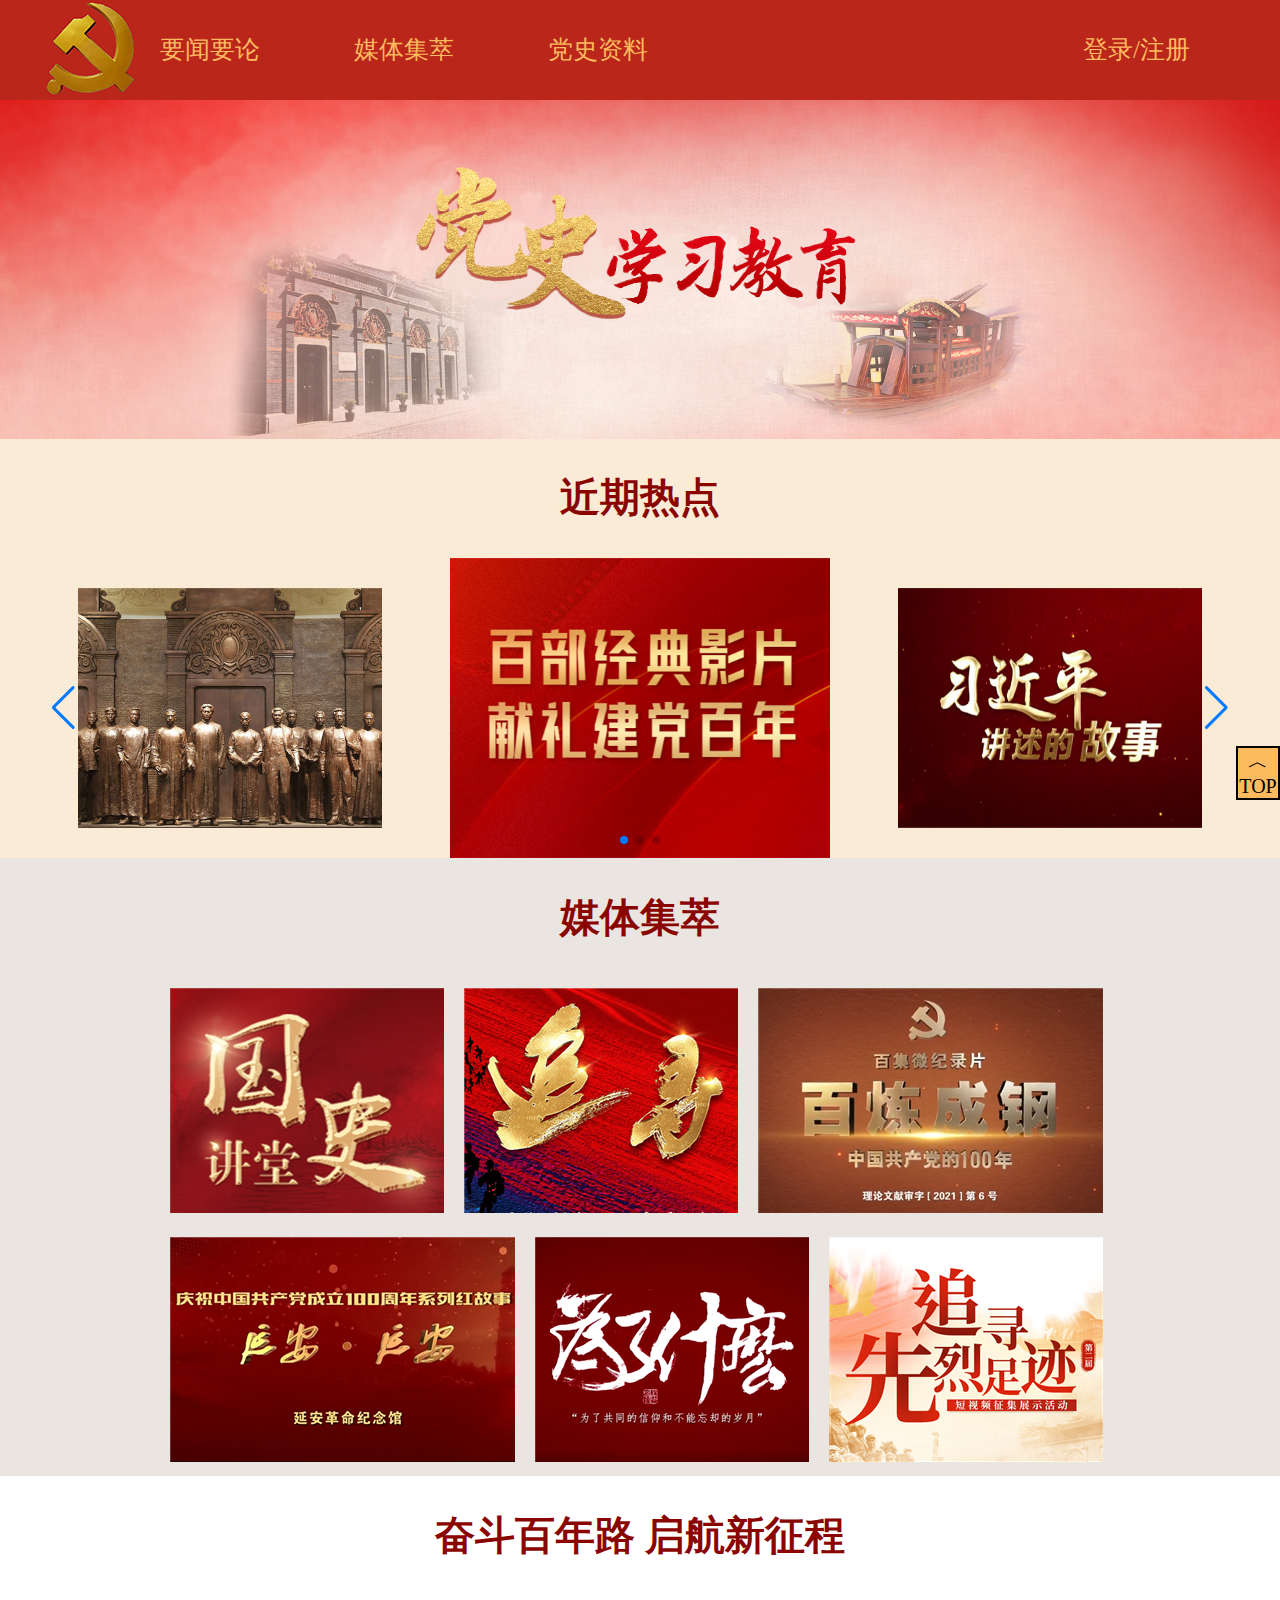
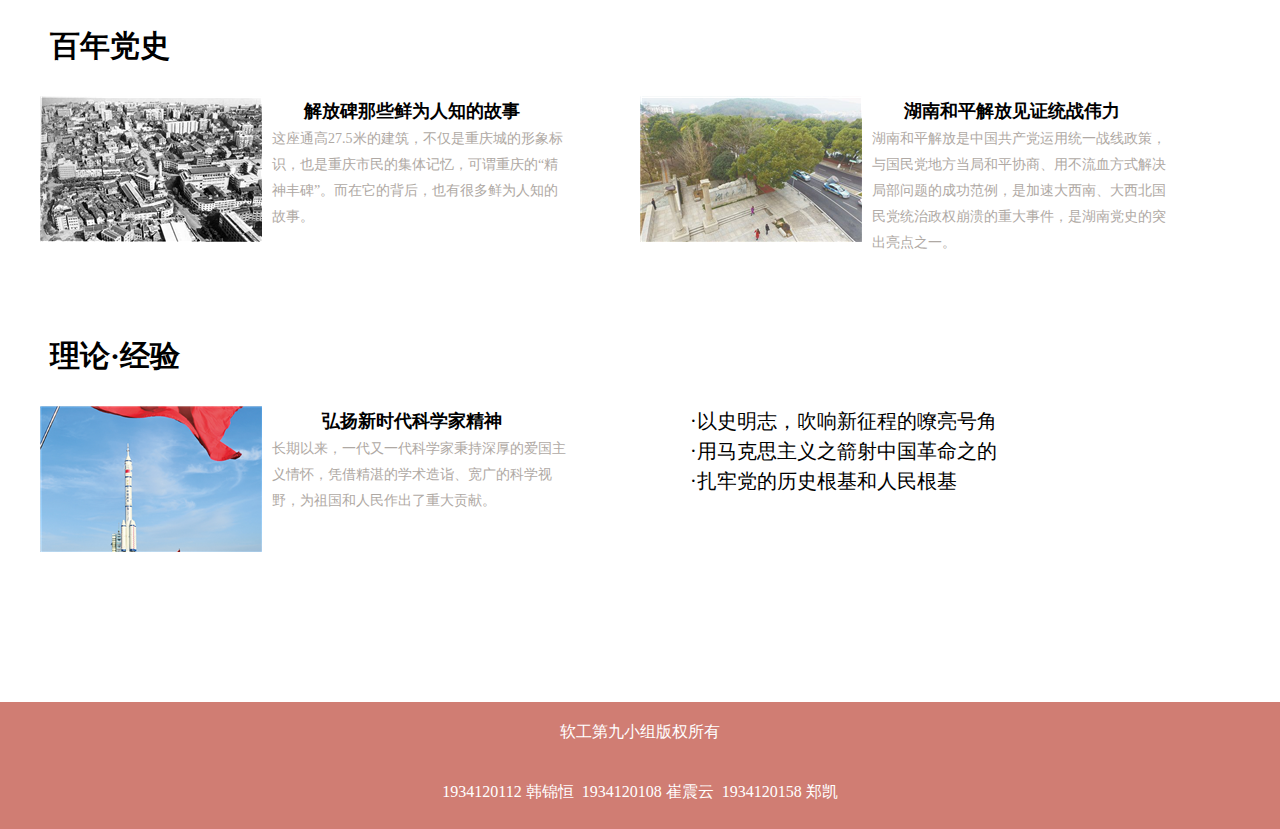
<file: index.html>
<!DOCTYPE html>
<html>
	<head>
		<meta charset="utf-8">
		<title>党史学习</title>
		<link rel="stylesheet" href="css/index.css">
		<link rel="stylesheet" href="css/swiper.min.css">
	</head>
	<body>
		<!-- 导航栏 begin-->
		<div class="daohang" id="head">
			<div class="w">
				<!-- 党徽 -->
				<a href="index.html" class="danghui"></a>
				<!-- 菜单 begin-->
				<ul>
					<li class="x1">
						<a href="#">要闻要论</a>
						<span>
							<ul>
								<li><a href="yaowen.html">要闻</a></li>
								<li><a href="yaolun.html"></a></li>
							</ul>
						</span>
					</li>
					<li class="x2">
						<a href="#">媒体集萃</a>
						<span>
							<ul>
								<li><a href="tebietuijian.html">特别推荐</a></li>
								<li><a href="dsbn.html">党史百年</a></li>
							</ul>
						</span>
					</li>
					<li class="x3">
						<a href="#">党史资料</a>
						<span>
							<ul>
								<li><a href="yingshi.html">百年影像</a></li>
								<li><a href="hongsezhanguan.html">红色展馆</a></li>
							</ul>
						</span>
					</li>
					<a href="register.html" class="user">登录/注册</a>
				</ul>
				<!-- 菜单 end-->
			</div>
		</div>
		<!-- 导航栏 end-->
		<!-- banner begin-->
		<div class="banner">
			<a href="#"><img src="images/banner.jpg" alt=""></a>
		</div>
		<!-- banner end-->
		<!-- 返回顶部 begin -->
		<a href="#head" class="tops">︿<br>TOP</a>
		<!-- 返回顶部 end -->
		<!-- content begin -->
		<div style="background-color: antiquewhite; margin-top: -5px;">
			<h2 class="w">近期热点</h2>
			<!-- 导播图 begin-->
			<div class="daobo w">
				<!-- Swiper -->
				<div class="swiper-container">
					<div class="swiper-wrapper">
						<div class="swiper-slide"><img src="images/daobo1.png" alt="" height="300px"></div>
						<div class="swiper-slide"><img src="images/daobo2.png" alt="" height="300px"></div>
						<div class="swiper-slide"><img src="images/daobo3.png" alt="" height="300px"></div>
					</div>
					<!-- Add Pagination -->
					<div class="swiper-pagination"></div>
					<!-- Add Arrows -->
					<div class="swiper-button-next"></div>
					<div class="swiper-button-prev"></div>
				</div>
			</div>
		
			<!-- Swiper JS -->
			<script src="./js/swiper.min.js"></script>
		
			<!-- Initialize Swiper -->
			<script>
				var swiper = new Swiper('.swiper-container', {
					slidesPerView: 3,
					spaceBetween: 30,
					centeredSlides: true,
					loop: true,
					pagination: {
						el: '.swiper-pagination',
						clickable: true,
					},
					navigation: {
						nextEl: ".swiper-button-next",
						prevEl: ".swiper-button-prev",
					},
				});
			</script>
			<!-- 导播图 end-->
		</div>
		<!-- 媒体集萃 -->
		<div style="background-color: #ebe5e2;">
			<div style="width: 960px; margin: 0 auto;">
				<h2>媒体集萃</h2>
				<div class="meiti">
					<a href="#"><img src="images/meiti3.png" alt=""></a>
					<a href="#"><img src="images/meiti8.png" alt=""></a>
					<a href="#"><img src="images/meiti1.png" alt=""></a>
					<a href="#"><img src="images/meiti6.png" alt=""></a>
					<a href="#"><img src="images/meiti7.png" alt=""></a>
					<a href="#"><img src="images/meiti9.png" alt=""></a>
				</div>
			</div>
		</div>
		<!-- 百年党史 -->
		<div>
			<div class="w" style="overflow: hidden;">
				<h2>奋斗百年路&nbsp;启航新征程</h2>
				<h4 class="dang">百年党史</h4>
				<a class="dangshi" href="#">
					<img src="images/dangshi1.png" alt="" />          
				    <h3>解放碑那些鲜为人知的故事</h3>
				    <p>这座通高27.5米的建筑，不仅是重庆城的形象标识，也是重庆市民的集体记忆，可谓重庆的“精神丰碑”。而在它的背后，也有很多鲜为人知的故事。</p>
				    <br /><br /><br />
				<a>
				<a class="dangshi" href="#">
					<img src="images/dangshi2.png" alt="" />          
				    <h3>湖南和平解放见证统战伟力</h3>
				    <p>湖南和平解放是中国共产党运用统一战线政策，与国民党地方当局和平协商、用不流血方式解决局部问题的成功范例，是加速大西南、大西北国民党统治政权崩溃的重大事件，是湖南党史的突出亮点之一。</p>
				    <br /><br /><br />
				</a>
				<h4 class="dang" style="float: left; width: 100%;">理论·经验</h4>
				<a class="dangshi" href="#">
					<img src="images/dangshi3.png" alt="" />          
				    <h3>弘扬新时代科学家精神</h3>
				    <p>长期以来，一代又一代科学家秉持深厚的爱国主义情怀，凭借精湛的学术造诣、宽广的科学视野，为祖国和人民作出了重大贡献。</p>
				    <br /><br /><br />
				</a>
				<ul class="dang1">
					<li><a href="#" >·以史明志，吹响新征程的嘹亮号角</a></li>
					<li><a href="#" >·用马克思主义之箭射中国革命之的</a></li>
					<li><a href="#" >·扎牢党的历史根基和人民根基</a></li>
				</ul>
			</div>
		</div>
		<!-- content end -->
		<!--footer begin-->
		<footer>
			<div class="foot">
				<p>软工第九小组版权所有</p>
				<p>1934120112&nbsp;韩锦恒&nbsp;&nbsp;1934120108&nbsp;崔震云&nbsp;&nbsp;1934120158&nbsp;郑凯</p>
			</div>
		</footer>
		<!--footer end-->
	</body>
</html>
</file>
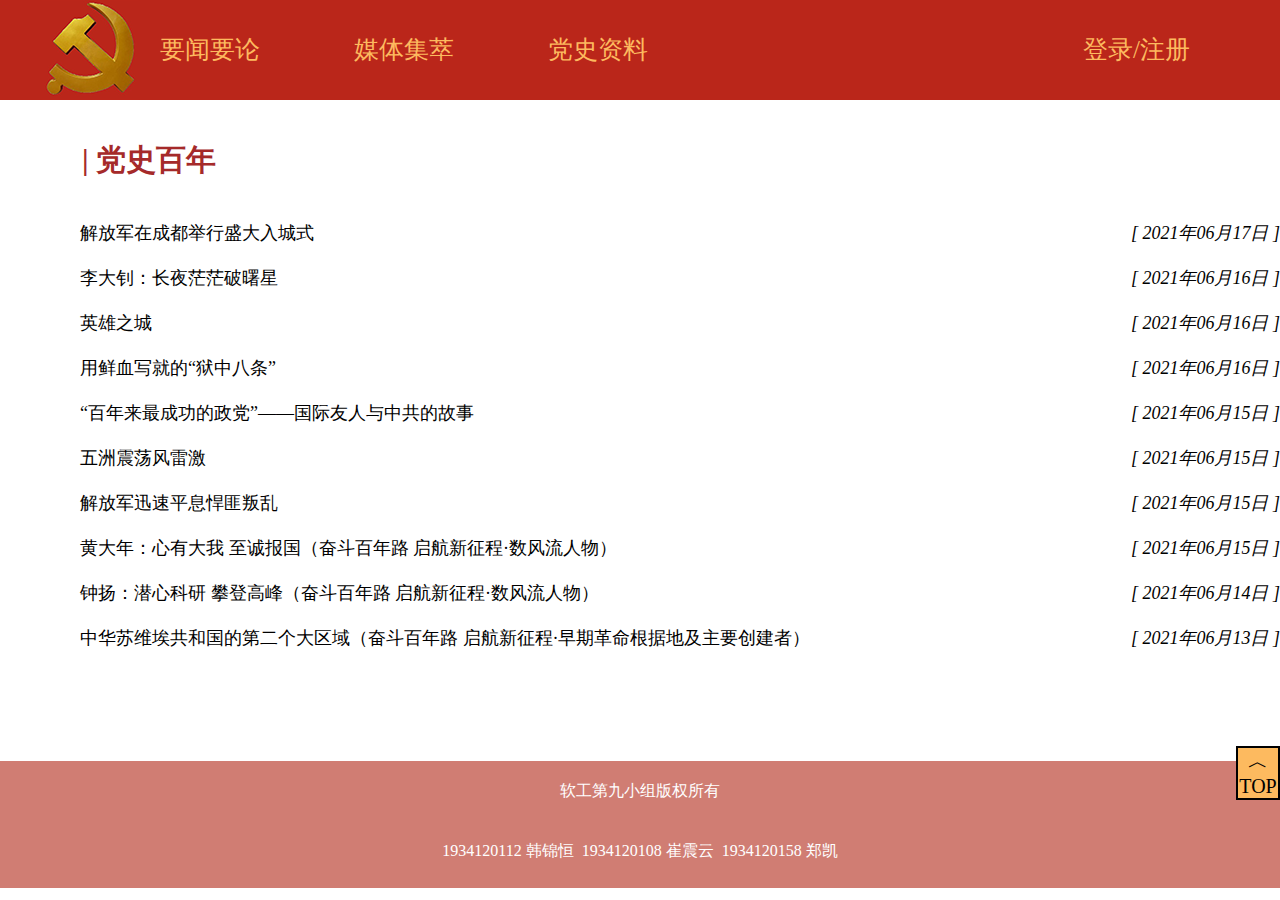
<file: dsbn.html>
<!DOCTYPE html>
<html>
	<head>
		<meta charset="utf-8">
		<title>党史学习</title>
		<link rel="stylesheet" href="css/index.css">
		<link rel="stylesheet" href="css/yaowen.css">
		<link rel="stylesheet" href="css/swiper.min.css">
		<link rel="stylesheet" href="css/hongsezhanguan.css">
	</head>
	<body>
		<!-- 导航栏 begin-->
		<div class="daohang" id="head">
			<div class="w">
				<!-- 党徽 -->
				<a href="index.html" class="danghui"></a>
				<!-- 菜单 begin-->
				<ul>
					<li class="x1">
						<a href="#">要闻要论</a>
						<span>
							<ul>
								<li><a href="yaowen.html">要闻</a></li>
								<li><a href="yaolun.html">要论</a></li>
							</ul>
						</span>
					</li>
					<li class="x2">
						<a href="#">媒体集萃</a>
						<span>
							<ul>
								<li><a href="tebietuijian.html">特别推荐</a></li>
								<li><a href="dsbn.html">党史百年</a></li>
							</ul>
						</span>
					</li>
					<li class="x3">
						<a href="#">党史资料</a>
						<span>
							<ul>
								<li><a href="yingshi.html">百年影像</a></li>
								<li><a href="hongsezhanguan.html">红色展馆</a></li>
							</ul>
						</span>
					</li>
					<a href="register.html" class="user">登录/注册</a>
				</ul>
				<!-- 菜单 end-->
			</div>
		</div>
		<!-- 导航栏 end-->
		<!-- 返回顶部 begin -->
		<a href="#head" class="tops">︿<br>TOP</a>
		<!-- 返回顶部 end -->
		<!--footer begin-->
		<div class="w xinwen">
			<h1>| 党史百年</h1>
			<ul>
				<li>
					<a href="#"> 解放军在成都举行盛大入城式</a>
					<i>[ 2021年06月17日 ]</i>
				</li>
				<li>
					<a href="#"> 李大钊：长夜茫茫破曙星</a>
					<i>[ 2021年06月16日 ]</i>
				</li>
				<li>
					<a href="#"> 英雄之城</a>
					<i>[ 2021年06月16日 ]</i>
				</li>
				<li>
					<a href="#"> 用鲜血写就的“狱中八条”</a>
					<i>[ 2021年06月16日 ]</i>
				</li>
				<li>
					<a href="#"> “百年来最成功的政党”——国际友人与中共的故事</a>
					<i>[ 2021年06月15日 ]</i>
				</li>
				<li>
					<a href="#"> 五洲震荡风雷激</a>
					<i>[ 2021年06月15日 ]</i>
				</li>
				<li>
					<a href="#"> 解放军迅速平息悍匪叛乱</a>
					<i>[ 2021年06月15日 ]</i>
				</li>
				<li>
					<a href="#"> 黄大年：心有大我 至诚报国（奋斗百年路 启航新征程·数风流人物）</a>
					<i>[ 2021年06月15日 ]</i>
				</li>
				<li>
					<a href="#"> 钟扬：潜心科研 攀登高峰（奋斗百年路 启航新征程·数风流人物）</a>
					<i>[ 2021年06月14日 ]</i>
				</li>
				<li>
					<a href="#"> 中华苏维埃共和国的第二个大区域（奋斗百年路 启航新征程·早期革命根据地及主要创建者）</a>
					<i>[ 2021年06月13日 ]</i>
				</li>
			
			</ul>
		
		</div>
		<footer>
			<div class="foot">
				<p>软工第九小组版权所有</p>
				<p>1934120112&nbsp;韩锦恒&nbsp;&nbsp;1934120108&nbsp;崔震云&nbsp;&nbsp;1934120158&nbsp;郑凯</p>
			</div>
		</footer>
		<!--footer end-->
	</body>
</html>
</file>
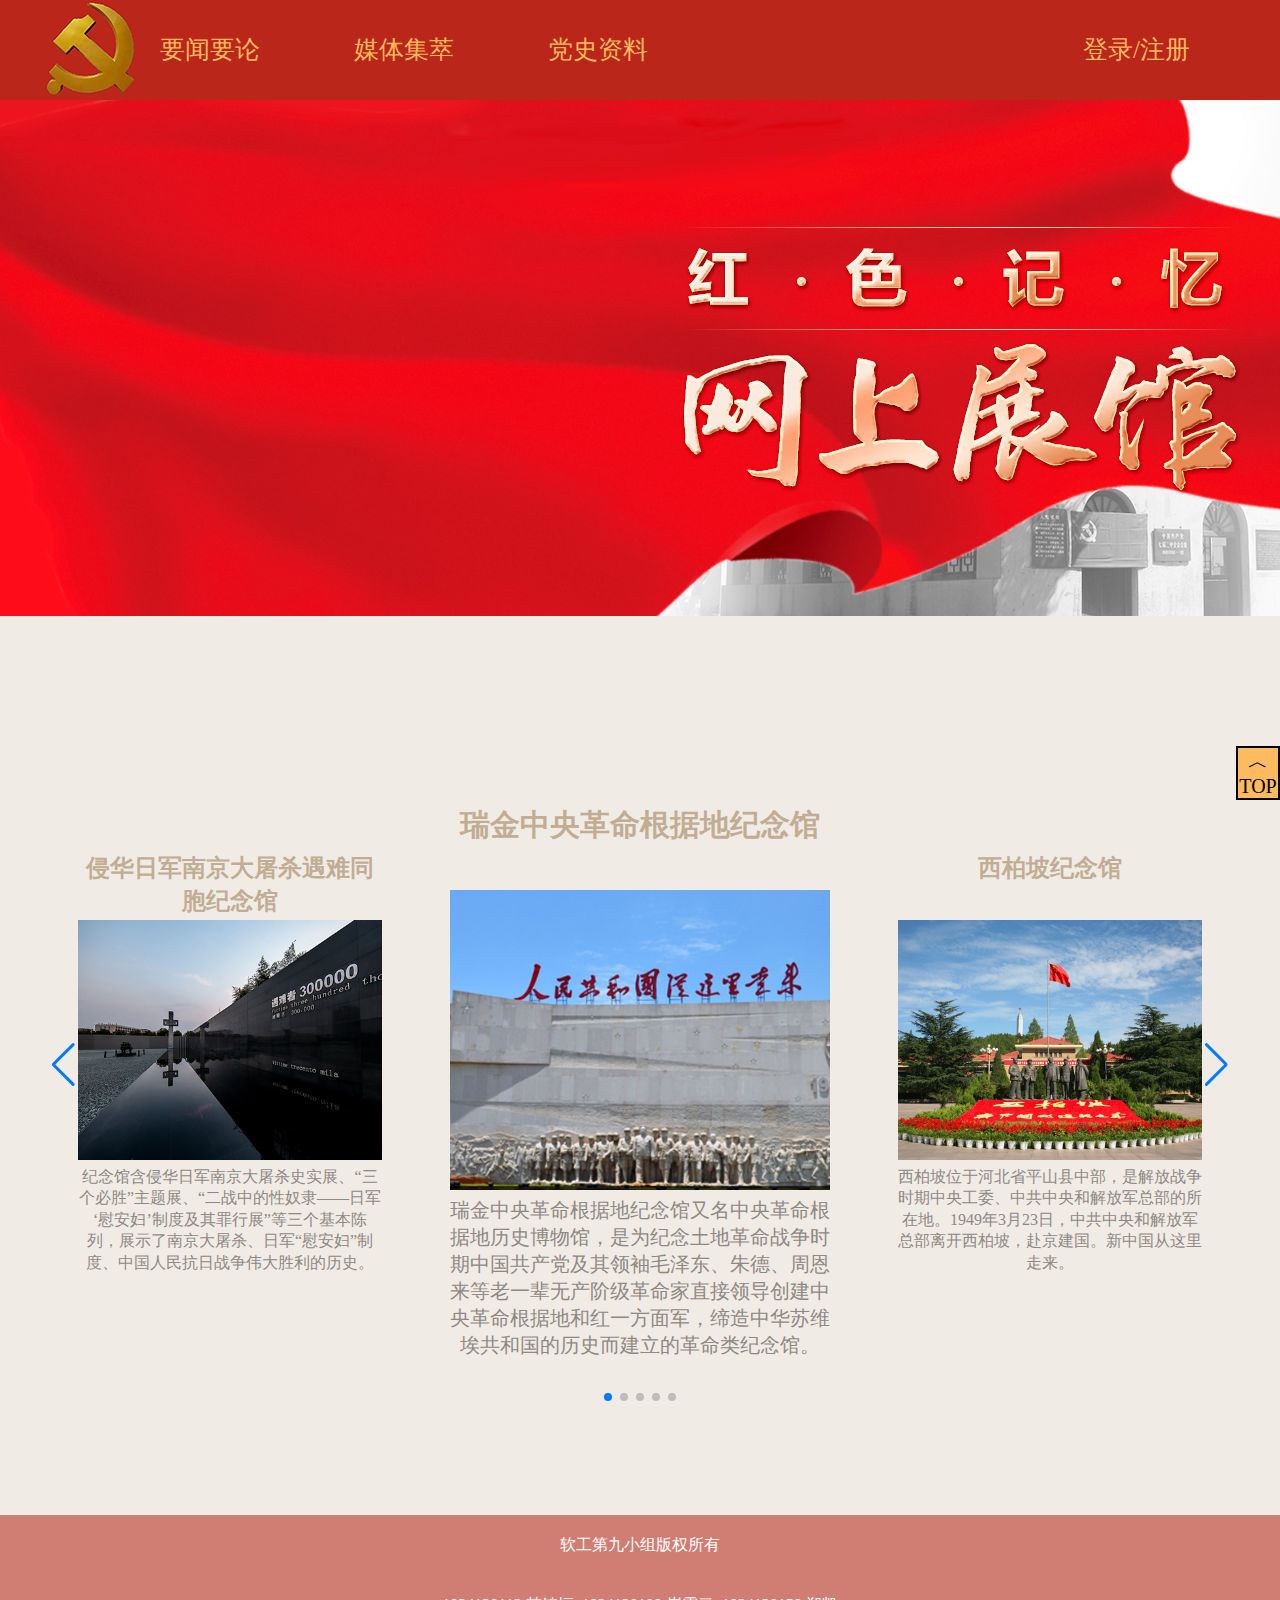
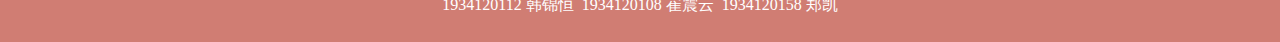
<file: hongsezhanguan.html>
<!DOCTYPE html>
<html>
	<head>
		<meta charset="utf-8">
		<title>党史学习</title>
		<link rel="stylesheet" href="css/index.css">
		<link rel="stylesheet" href="css/swiper.min.css">
		<link rel="stylesheet" href="css/hongsezhanguan.css">
	</head>
	<body>
		<!-- 导航栏 begin-->
		<div class="daohang" id="head">
			<div class="w">
				<!-- 党徽 -->
				<a href="index.html" class="danghui"></a>
				<!-- 菜单 begin-->
				<ul>
					<li class="x1">
						<a href="#">要闻要论</a>
						<span>
							<ul>
								<li><a href="yaowen.html">要闻</a></li>
								<li><a href="yaolun.html">要论</a></li>
							</ul>
						</span>
					</li>
					<li class="x2">
						<a href="#">媒体集萃</a>
						<span>
							<ul>
								<li><a href="tebietuijian.html">特别推荐</a></li>
								<li><a href="dsbn.html">党史百年</a></li>
							</ul>
						</span>
					</li>
					<li class="x3">
						<a href="#">党史资料</a>
						<span>
							<ul>
								<li><a href="yingshi.html">百年影像</a></li>
								<li><a href="hongsezhanguan.html">红色展馆</a></li>
							</ul>
						</span>
					</li>
					<a href="register.html" class="user">登录/注册</a>
				</ul>
				<!-- 菜单 end-->
			</div>
		</div>
		<!-- 导航栏 end-->

		<!-- banner begin-->
		<div class="banner1">
			<img src="images/hong-banner.jpg" alt="">
		</div>
		<!-- banner end-->

		<div style="background-color: #f1ebe6; margin-top: -5px; padding:100px 0 ;">
			<!-- 导播图 begin-->
			<div class="daobo1 w">
				<!-- Swiper -->
				<div class="swiper-container">
					<div class="swiper-wrapper">
						<div class="swiper-slide">
							<p>瑞金中央革命根据地纪念馆</p>
							<img src="images/zhan1.jpg" alt="" height="300px">
							<span>瑞金中央革命根据地纪念馆又名中央革命根据地历史博物馆，是为纪念土地革命战争时期中国共产党及其领袖毛泽东、朱德、周恩来等老一辈无产阶级革命家直接领导创建中央革命根据地和红一方面军，缔造中华苏维埃共和国的历史而建立的革命类纪念馆。</span>
						</div>
						<div class="swiper-slide">
							<p>西柏坡纪念馆</p>
							<img src="images/zhan2.jpg" alt="" height="300px">
							<span>西柏坡位于河北省平山县中部，是解放战争时期中央工委、中共中央和解放军总部的所在地。1949年3月23日，中共中央和解放军总部离开西柏坡，赴京建国。新中国从这里走来。</span>
						</div>
						<div class="swiper-slide">
							<p>遵义会议纪念馆</p>
							<img src="images/zhan3.jpg" alt="" height="300px">
							<span>遵义会议纪念馆是为纪念中国共产党历史上具有伟大历史意义的遵义会议而建立的，是中华人民共和国成立后最早建立的21个革命纪念馆之一。</span>
						</div>
						<div class="swiper-slide">
							<p>中共一大会址纪念馆</p>
							<img src="images/zhan4.jpg" alt="" height="300px">
							<span>1921年7月23日，中国共产党第一次全国代表大会在这里召开，来自7个共产党早期组织的13位代表与2位共产国际代表出席会议。会议宣告了中国共产党的正式成立。</span>
						</div>
						<div class="swiper-slide">
							<p>侵华日军南京大屠杀遇难同胞纪念馆</p>
							<img src="images/zhan5.jpg" alt="" height="300px">
							<span>纪念馆含侵华日军南京大屠杀史实展、“三个必胜”主题展、“二战中的性奴隶——日军‘慰安妇’制度及其罪行展”等三个基本陈列，展示了南京大屠杀、日军“慰安妇”制度、中国人民抗日战争伟大胜利的历史。</span>
						</div>
					</div>
					<!-- Add Pagination -->
					<div class="swiper-pagination"></div>
					<!-- Add Arrows -->
					<div class="swiper-button-next"></div>
					<div class="swiper-button-prev"></div>
				</div>
			</div>

			<!-- Swiper JS -->
			<script src="./js/swiper.min.js"></script>

			<!-- Initialize Swiper -->
			<script>
				var swiper = new Swiper('.swiper-container', {
					slidesPerView: 3,
					spaceBetween: 30,
					centeredSlides: true,
					loop: true,
					pagination: {
						el: '.swiper-pagination',
						clickable: true,
					},
					navigation: {
						nextEl: ".swiper-button-next",
						prevEl: ".swiper-button-prev",
					},
				});
			</script>
			<!-- 导播图 end-->
		</div>

		<!-- 返回顶部 begin -->
		<a href="#head" class="tops">︿<br>TOP</a>
		<!-- 返回顶部 end -->
		<!--footer begin-->
		<footer style="margin-top: 0;">
			<div class="foot">
				<p>软工第九小组版权所有</p>
				<p>1934120112&nbsp;韩锦恒&nbsp;&nbsp;1934120108&nbsp;崔震云&nbsp;&nbsp;1934120158&nbsp;郑凯</p>
			</div>
		</footer>
		<!--footer end-->
	</body>
</html>
</file>
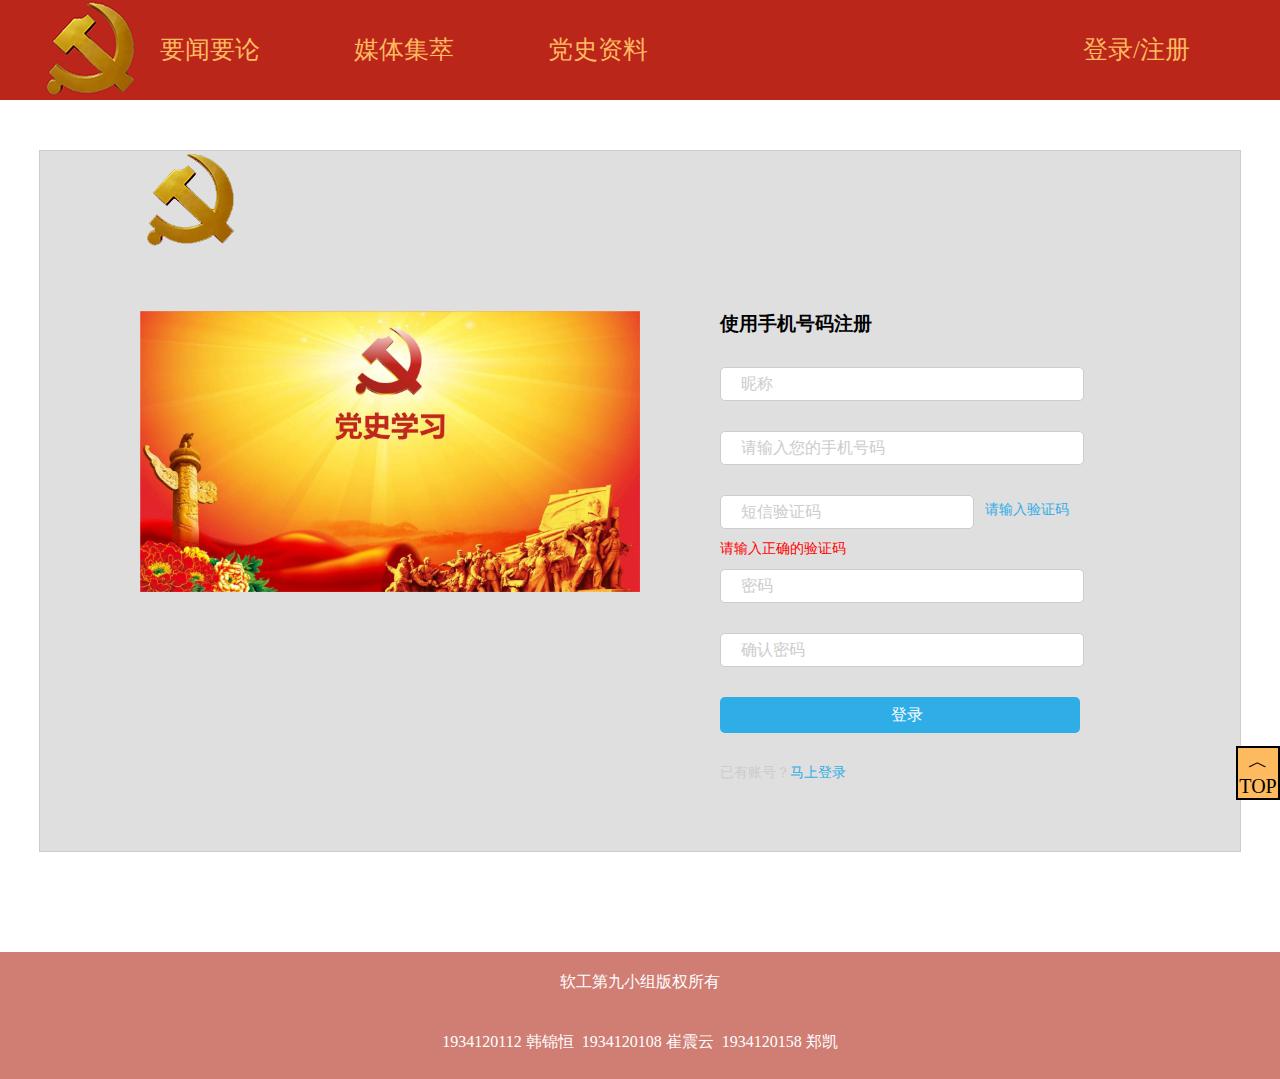
<file: register.html>
<!DOCTYPE html>
<html>
	<head>
		<meta charset="utf-8">
		<title>党史学习</title>
		<link rel="stylesheet" href="css/index.css">
		<link rel="stylesheet" type="text/css" href="css/register.css"/>
	</head>
	<body>
		<!-- 导航栏 begin-->
		<div class="daohang" id="head">
			<div class="w">
				<!-- 党徽 -->
				<a href="index.html" class="danghui"></a>
				<!-- 菜单 begin-->
				<ul>
					<li class="x1">
						<a href="#">要闻要论</a>
						<span>
							<ul>
								<li><a href="yaowen.html">要闻</a></li>
								<li><a href="yaolun.html">要论</a></li>
							</ul>
						</span>
					</li>
					<li class="x2">
						<a href="#">媒体集萃</a>
						<span>
							<ul>
								<li><a href="tebietuijian.html">特别推荐</a></li>
								<li><a href="dsbn.html">党史百年</a></li>
							</ul>
						</span>
					</li>
					<li class="x3">
						<a href="#">党史资料</a>
						<span>
							<ul>
								<li><a href="yingshi.html">百年影像</a></li>
								<li><a href="hongsezhanguan.html">红色展馆</a></li>
							</ul>
						</span>
					</li>
					<a href="register.html" class="user">登录/注册</a>
				</ul>
				<!-- 菜单 end-->
			</div>
		</div>
		<!-- 导航栏 end-->
		<!--content begin-->
		<!-- InstanceBeginEditable name="EditRegion3" -->
		<div class="content">
			<p><img src="images/danghui-touming.png" alt="摄影•开课吧"></p>
			<aside>
				<img src="images/user.jpg" width="500px">
			</aside>
			<div class="right">
				<h3>使用手机号码注册</h3>
				<form action="#" method="post">
					<input type="text" placeholder="昵称" />
					<input type="text" placeholder="请输入您的手机号码" />
					<input type="text" placeholder="短信验证码" class="short" />
					<span>请输入验证码</span>
					<p>请输入正确的验证码</p>
					<input type="text" placeholder="密码" maxlength="8" />
					<input type="text" placeholder="确认密码" maxlength="8" />
					<input type="submit" value="登录" class="button" />
					<p>已有账号？<a href="#">马上登录</a></p>
				</form>
			</div>
		</div>
		<!-- InstanceEndEditable -->
		<!--content end-->
		<!-- 返回顶部 begin -->
		<a href="#head" class="tops">︿<br>TOP</a>
		<!-- 返回顶部 end -->
		<!--footer begin-->
		<footer>
			<div class="foot">
				<p>软工第九小组版权所有</p>
				<p>1934120112&nbsp;韩锦恒&nbsp;&nbsp;1934120108&nbsp;崔震云&nbsp;&nbsp;1934120158&nbsp;郑凯</p>
			</div>
		</footer>
		<!--footer end-->
	</body>
	<!-- InstanceEnd -->
</html>
</file>
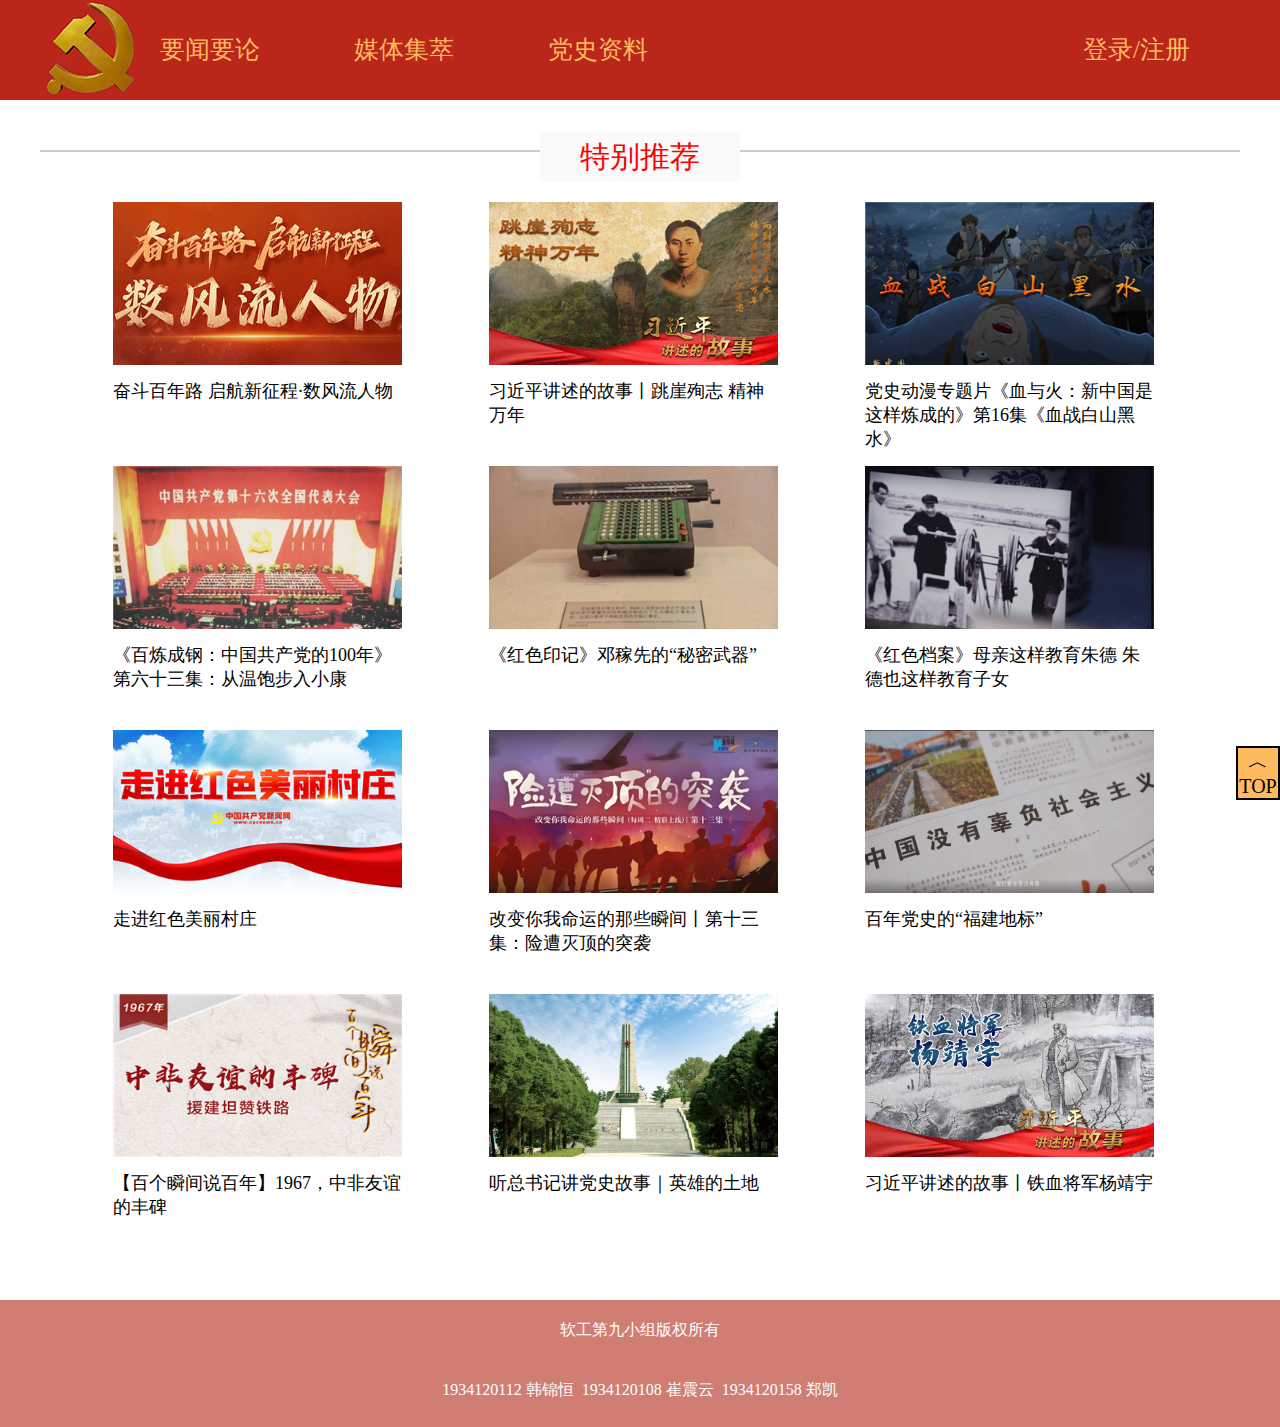
<file: tebietuijian.html>
<!DOCTYPE html>
<html>
	<head>
		<meta charset="utf-8">
		<title>党史学习</title>
		<link rel="stylesheet" href="css/index.css">
		<link rel="stylesheet" href="css/tebietuijian.css"/>
	</head>
	<body>
		<!-- 导航栏 begin-->
		<div class="daohang" id="head">
			<div class="w">
				<!-- 党徽 -->
				<a href="index.html" class="danghui"></a>
				<!-- 菜单 begin-->
				<ul>
					<li class="x1">
						<a href="#">要闻要论</a>
						<span>
							<ul>
								<li><a href="yaowen.html">要闻</a></li>
								<li><a href="yaolun.html">要论</a></li>
							</ul>
						</span>
					</li>
					<li class="x2">
						<a href="#">媒体集萃</a>
						<span>
							<ul>
								<li><a href="tebietuijian.html">特别推荐</a></li>
								<li><a href="dsbn.html">党史百年</a></li>
							</ul>
						</span>
					</li>
					<li class="x3">
						<a href="#">党史资料</a>
						<span>
							<ul>
								<li><a href="yingshi.html">百年影像</a></li>
								<li><a href="hongsezhanguan.html">红色展馆</a></li>
							</ul>
						</span>
					</li>
					<a href="register.html" class="user">登录/注册</a>
				</ul>
				<!-- 菜单 end-->
			</div>
		</div>
		<!-- 导航栏 end-->
		<div class="content1 w">
			<div class="top">
				<span>特别推荐</span>
				<a href="#">
					<img src="images/tebie1.jpg">
					<p>奋斗百年路 启航新征程·数风流人物</p>
				</a>
				<a href="#">
					<img src="images/tebie2.png">
					<p>习近平讲述的故事丨跳崖殉志 精神万年</p>
				</a>
				<a href="#">
					<img src="images/tebie3.png">
					<p>党史动漫专题片《血与火：新中国是这样炼成的》第16集《血战白山黑水》</p>
				</a>
				<a href="#">
					<img src="images/tebie4.png">
					<p>《百炼成钢：中国共产党的100年》第六十三集：从温饱步入小康</p>
				</a>
				<a href="#">
					<img src="images/tebie5.jpg">
					<p>《红色印记》邓稼先的“秘密武器”</p>
				</a>
				<a href="#">
					<img src="images/tebie6.jpg">
					<p>《红色档案》母亲这样教育朱德 朱德也这样教育子女</p>
				</a>
				<a href="#">
					<img src="images/tebie7.png">
					<p>走进红色美丽村庄</p>
				</a>
				<a href="#">
					<img src="images/tebie8.jpg">
					<p>改变你我命运的那些瞬间丨第十三集：险遭灭顶的突袭</p>
				</a>
				<a href="#">
					<img src="images/tebie9.png">
					<p>百年党史的“福建地标”</p>
				</a>
				<a href="#">
					<img src="images/tebie10.png">
					<p>【百个瞬间说百年】1967，中非友谊的丰碑</p>
				</a>
				<a href="#">
					<img src="images/tebie11.jpg">
					<p>听总书记讲党史故事｜英雄的土地</p>
				</a>
				<a href="#">
					<img src="images/tebie12.jpg">
					<p>习近平讲述的故事丨铁血将军杨靖宇</p>
				</a>
			</div>
		</div>
		<!-- 返回顶部 begin -->
		<a href="#head" class="tops">︿<br>TOP</a>
		<!-- 返回顶部 end -->
		<!--footer begin-->
		<footer>
			<div class="foot">
				<p>软工第九小组版权所有</p>
				<p>1934120112&nbsp;韩锦恒&nbsp;&nbsp;1934120108&nbsp;崔震云&nbsp;&nbsp;1934120158&nbsp;郑凯</p>
			</div>
		</footer>
		<!--footer end-->
	</body>
</html>
</file>
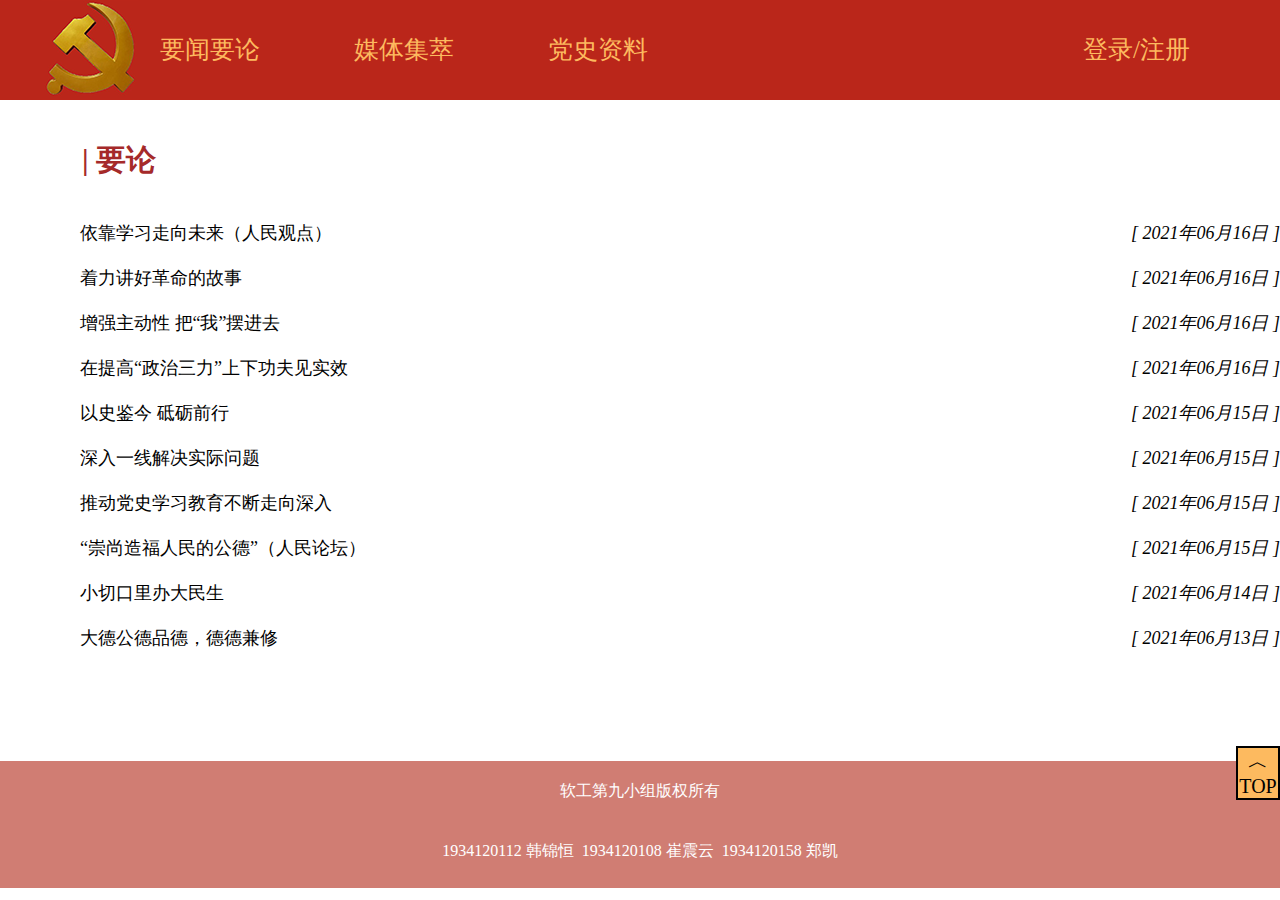
<file: yaolun.html>
<!DOCTYPE html>
<html>
	<head>
		<meta charset="utf-8">
		<title>党史学习</title>
		<link rel="stylesheet" href="css/index.css">
		<link rel="stylesheet" href="css/yaowen.css">
		<link rel="stylesheet" href="css/swiper.min.css">
		<link rel="stylesheet" href="css/hongsezhanguan.css">
	</head>
	<body>
		<!-- 导航栏 begin-->
		<div class="daohang" id="head">
			<div class="w">
				<!-- 党徽 -->
				<a href="index.html" class="danghui"></a>
				<!-- 菜单 begin-->
				<ul>
					<li class="x1">
						<a href="#">要闻要论</a>
						<span>
							<ul>
								<li><a href="yaowen.html">要闻</a></li>
								<li><a href="yaolun.html">要论</a></li>
							</ul>
						</span>
					</li>
					<li class="x2">
						<a href="#">媒体集萃</a>
						<span>
							<ul>
								<li><a href="tebietuijian.html">特别推荐</a></li>
								<li><a href="dsbn.html">党史百年</a></li>
							</ul>
						</span>
					</li>
					<li class="x3">
						<a href="#">党史资料</a>
						<span>
							<ul>
								<li><a href="yingshi.html">百年影像</a></li>
								<li><a href="hongsezhanguan.html">红色展馆</a></li>
							</ul>
						</span>
					</li>
					<a href="register.html" class="user">登录/注册</a>
				</ul>
				<!-- 菜单 end-->
			</div>
		</div>
		<!-- 导航栏 end-->
		<!-- 返回顶部 begin -->
		<a href="#head" class="tops">︿<br>TOP</a>
		<!-- 返回顶部 end -->
		<!--footer begin-->
		<div class="w xinwen">
			<h1>| 要论</h1>
			<ul>
				<li>
					<a href="#"> 依靠学习走向未来（人民观点）</a>
					<i>[ 2021年06月16日 ]</i>
				</li>
				<li>
					<a href="#"> 着力讲好革命的故事</a>
					<i>[ 2021年06月16日 ]</i>
				</li>
				<li>
					<a href="#"> 增强主动性 把“我”摆进去</a>
					<i>[ 2021年06月16日 ]</i>
				</li>
				<li>
					<a href="#"> 在提高“政治三力”上下功夫见实效</a>
					<i>[ 2021年06月16日 ]</i>
				</li>
				<li>
					<a href="#"> 以史鉴今 砥砺前行</a>
					<i>[ 2021年06月15日 ]</i>
				</li>
				<li>
					<a href="#"> 深入一线解决实际问题</a>
					<i>[ 2021年06月15日 ]</i>
				</li>
				<li>
					<a href="#"> 推动党史学习教育不断走向深入</a>
					<i>[ 2021年06月15日 ]</i>
				</li>
				<li>
					<a href="#"> “崇尚造福人民的公德”（人民论坛）</a>
					<i>[ 2021年06月15日 ]</i>
				</li>
				<li>
					<a href="#"> 小切口里办大民生</a>
					<i>[ 2021年06月14日 ]</i>
				</li>
				<li>
					<a href="#"> 大德公德品德，德德兼修</a>
					<i>[ 2021年06月13日 ]</i>
				</li>
			
			</ul>
		
		</div>
		<footer>
			<div class="foot">
				<p>软工第九小组版权所有</p>
				<p>1934120112&nbsp;韩锦恒&nbsp;&nbsp;1934120108&nbsp;崔震云&nbsp;&nbsp;1934120158&nbsp;郑凯</p>
			</div>
		</footer>
		<!--footer end-->
	</body>
</html>
</file>
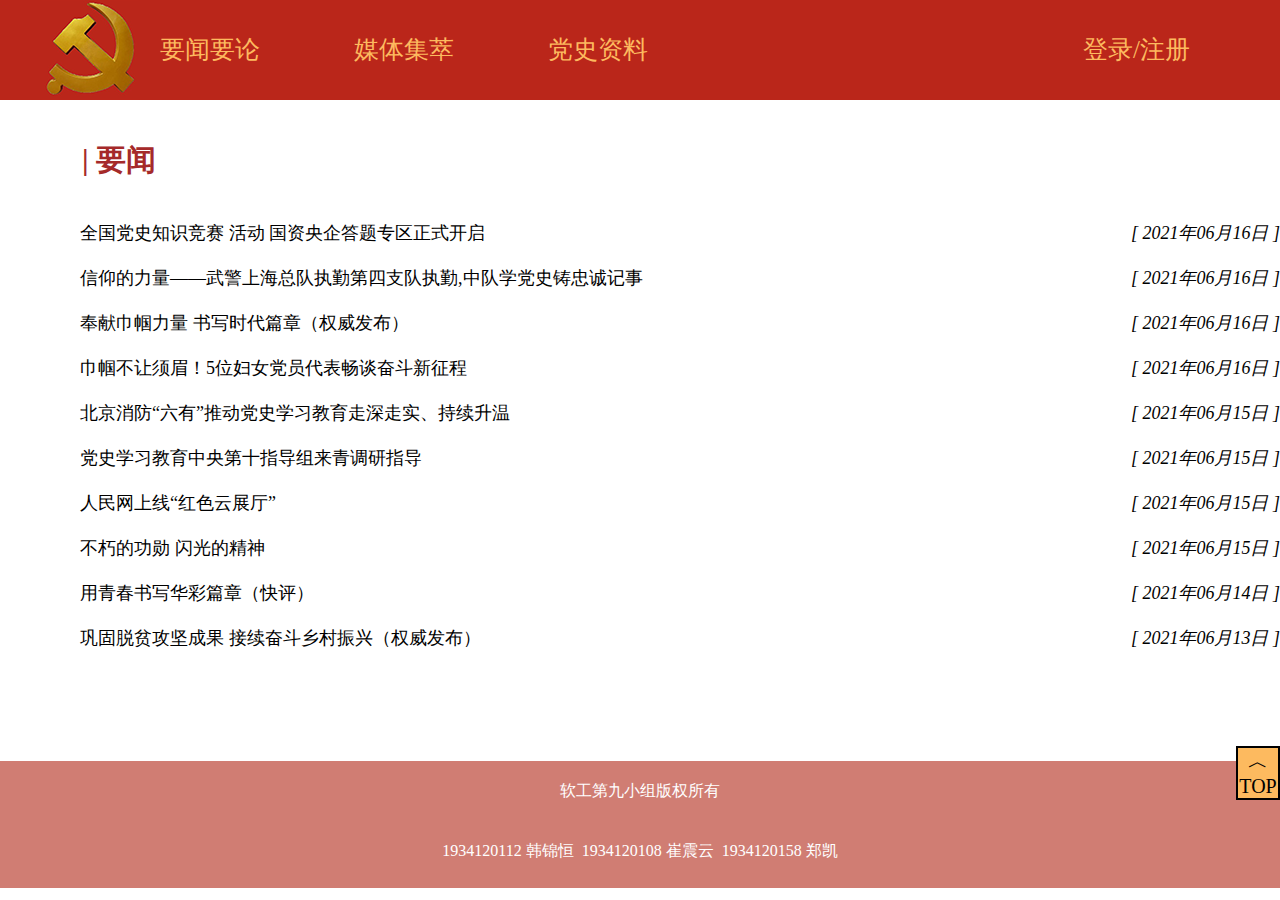
<file: yaowen.html>
<!DOCTYPE html>
<html>
	<head>
		<meta charset="utf-8">
		<title>党史学习</title>
		<link rel="stylesheet" href="css/index.css">
		<link rel="stylesheet" href="css/yaowen.css">
		<link rel="stylesheet" href="css/swiper.min.css">
		<link rel="stylesheet" href="css/hongsezhanguan.css">
	</head>
	<body>
		<!-- 导航栏 begin-->
		<div class="daohang" id="head">
			<div class="w">
				<!-- 党徽 -->
				<a href="index.html" class="danghui"></a>
				<!-- 菜单 begin-->
				<ul>
					<li class="x1">
						<a href="#">要闻要论</a>
						<span>
							<ul>
								<li><a href="yaowen.html">要闻</a></li>
								<li><a href="yaolun.html">要论</a></li>
							</ul>
						</span>
					</li>
					<li class="x2">
						<a href="#">媒体集萃</a>
						<span>
							<ul>
								<li><a href="tebietuijian.html">特别推荐</a></li>
								<li><a href="dsbn.html">党史百年</a></li>
							</ul>
						</span>
					</li>
					<li class="x3">
						<a href="#">党史资料</a>
						<span>
							<ul>
								<li><a href="yingshi.html">百年影像</a></li>
								<li><a href="hongsezhanguan.html">红色展馆</a></li>
							</ul>
						</span>
					</li>
					<a href="register.html" class="user">登录/注册</a>
				</ul>
				<!-- 菜单 end-->
			</div>
		</div>
		<!-- 导航栏 end-->
		<!-- 返回顶部 begin -->
		<a href="#head" class="tops">︿<br>TOP</a>
		<!-- 返回顶部 end -->
		<!--footer begin-->
		<div class="w xinwen">
			<h1>| 要闻</h1>
			<ul>
				<li>
					<a href="#"> 全国党史知识竞赛 活动 国资央企答题专区正式开启</a>
					<i>[ 2021年06月16日 ]</i>
				</li>
				<li>
					<a href="#"> 信仰的力量——武警上海总队执勤第四支队执勤,中队学党史铸忠诚记事</a>
					<i>[ 2021年06月16日 ]</i>
				</li>
				<li>
					<a href="#"> 奉献巾帼力量 书写时代篇章（权威发布）</a>
					<i>[ 2021年06月16日 ]</i>
				</li>
				<li>
					<a href="#"> 巾帼不让须眉！5位妇女党员代表畅谈奋斗新征程</a>
					<i>[ 2021年06月16日 ]</i>
				</li>
				<li>
					<a href="#"> 北京消防“六有”推动党史学习教育走深走实、持续升温</a>
					<i>[ 2021年06月15日 ]</i>
				</li>
				<li>
					<a href="#"> 党史学习教育中央第十指导组来青调研指导</a>
					<i>[ 2021年06月15日 ]</i>
				</li>
				<li>
					<a href="#"> 人民网上线“红色云展厅”</a>
					<i>[ 2021年06月15日 ]</i>
				</li>
				<li>
					<a href="#"> 不朽的功勋 闪光的精神</a>
					<i>[ 2021年06月15日 ]</i>
				</li>
				<li>
					<a href="#"> 用青春书写华彩篇章（快评）</a>
					<i>[ 2021年06月14日 ]</i>
				</li>
				<li>
					<a href="#"> 巩固脱贫攻坚成果 接续奋斗乡村振兴（权威发布）</a>
					<i>[ 2021年06月13日 ]</i>
				</li>
			
			</ul>
		
		</div>
		<footer>
			<div class="foot">
				<p>软工第九小组版权所有</p>
				<p>1934120112&nbsp;韩锦恒&nbsp;&nbsp;1934120108&nbsp;崔震云&nbsp;&nbsp;1934120158&nbsp;郑凯</p>
			</div>
		</footer>
		<!--footer end-->
	</body>
</html>
</file>
<file: css/index.css>
body,
ul,
li,
ol,
dl,
dd,
dt,
p,
h1,
h2,
h3,
h4,
h5,
h6,
form,
fieldset,
legend,
img {
	margin: 0;
	padding: 0;
	border: 0;
	list-style: none;
}

.w {
	width: 1200px;
	margin: 0 auto;
}

a {
	display: inline-block;
	text-decoration: none;
	color: #000;
}

/* 导航 begin*/
.daohang {
	height: 100px;
	background-color: #ba261a;
	position: relative;
}

.daohang .danghui {
	width: 100px;
	height: 100px;
	background: url(../images/danghui.png);
	float: left;
}

.daohang ul {
	width: 1050px;
	margin: 0;
	float: left;
}

.daohang ul li {
	display: inline-block;
	margin: 0 20px;
}

ul li a {
	width: 150px;
	font: 500 25px/100px "weiruanyahei";
	color: #fdba5f;
}

.daohang .user {
	float: right;
	height: 100px;
	font: 500 25px/100px "宋体";
	color: #fdba5f;
}

/* 下拉菜单 begin */
.daohang span {
	display: none;
	position: absolute;
	left: 0;
	top: 100px;
	width: 100%;
}

.daohang span ul {
	width: 100%;
	background: rgba(181, 40, 24, 0.3);
}

.daohang .x1 span ul li {
	display: inline-block;
	margin-left: 500px;
}

.daohang .x2 span ul li {
	display: inline-block;
	margin-left: 500px;
}

.daohang .x3 span ul li {
	display: inline-block;
	margin-left: 500px;
}

.daohang span ul li a {
	width: 150px;
	height: 100px;
	font: 500 30px/100px "宋体";
	color: #000;
}

.daohang ul .x1:hover span {
	display: block;
}

.daohang ul .x2:hover span {
	display: block;
}

.daohang ul .x3:hover span {
	display: block;
}

.daohang span a:hover {
	color: red;
	transform: scale(1.5);
}

/* 下拉菜单 end */
/* 导航 end */
/* banner begin *//
.banner{
	overflow: hidden;
}
.banner a img {
	width: 100%;
	transition: all 0.5s ease-in 0s;
}

.banner a:hover img {
	transform: scale(1.1, 1);
}

/* banner end */
/* 返回顶部  begin */
.tops {
	text-align: center;
	width: 40px;
	height: 50px;
	border: 2px solid black;
	background-color: #fdba5f;
	font-size: 20px;
	position: fixed;
	right: 0;
	bottom: 100px;
}

/* 返回顶部  end */
/* content begin */
h2 {
	height: 120px;
	font: 900 40px/120px "楷体";
	color: #8a0500;
	text-align: center;
}

/* 导播图 begin */
.daobo {
	height: 300px;
	background-color: antiquewhite;

}

.swiper-container {
	width: 100%;
	height: 100%;
}

.swiper-slide {
	text-align: center;
	font-size: 18px;
	background: #fff;

	/* Center slide text vertically */
	display: -webkit-box;
	display: -ms-flexbox;
	display: -webkit-flex;
	display: flex;
	-webkit-box-pack: center;
	-ms-flex-pack: center;
	-webkit-justify-content: center;
	justify-content: center;
	-webkit-box-align: center;
	-ms-flex-align: center;
	-webkit-align-items: center;
	align-items: center;
	transition: 300ms;
	transform: scale(0.8);
	overflow: hidden;
}

.swiper-slide-active,
.swiper-slide-duplicate-active {
	transform: scale(1);
}

/* 导播图 end */
/* 媒体集萃 */
.meiti {
	overflow: hidden;
}

.meiti a {
	float: left;
	overflow: hidden;
	margin: 10px;
}

.meiti a img {
	width: 100%;
	transition: all 0.5s ease-in 0s;
}

.meiti a:hover img {
	transform: scale(1.1, 1.1);
}

/* 奋斗百年路 */
.dangshi {
	float: left;
	width: 600px;
	overflow: hidden;
	margin-bottom: 50px;
}

.dang {
	height: 100px;
	font: 800 30px/100px "weiruanyahei";
	text-indent: 10px;
}

.dangshi img {
	float: left;
}

.dangshi h3 {
	float: left;
	width: 300px;
	height: 30px;
	line-height: 30px;
	font-size: 18px;
	text-align: center;
}

.dangshi p {
	float: left;
	width: 300px;
	margin-left: 10px;
	color: #afa9a4;
	line-height: 26px;
	font-size: 14px;
}

.dang1 {
	float: left;
	width: 500px;
	margin-left: 50px;
}

.dang1 a {
	width: 500px;
	height: 30px;
	font: 400 20px/30px "宋体";
	color: #000000;
}

.dang1 a:hover {
	color: #8A0500;
}

/* content end */
/*foot begin*/
footer {
	width: 100%;
	height: 127px;
	margin-top: 100px;
	background: rgba(177, 38, 22, 0.6);
	color: #fff;
	text-align: center;
}

footer .foot {
	width: 1200px;
	height: 127px;
	margin: 0 auto;
}

footer p {
	line-height: 60px;
}

/*foot end*/
</file>
<file: css/yaowen.css>
.xinwen{
	
}
.w{
	width: 1200px;
}
.xinwen h1{
	font-size: 30px;
	color:brown;
	margin: 40px 0px 30px 42px;
	
}
.xinwen ul{
padding-left: 40px;
margin: 16px 0 16px 0; 
float: none;
}
.xinwen ul li {
	margin: 0;
	display: block;
	width: 1200px;
}
.xinwen ul li a{
	width: auto;
	color: #000000;
	font-size: 18px;
	line-height: 45px;
}
.xinwen ul li i{
	width: auto;
	color: #000000;
	font-size: 18px;
	line-height: 45px;
	float: right;
}
</file>
<file: css/register.css>
.content {
	width: 1200px;
	height: 700px;
	margin: 50px auto 0;
	border: 1px solid #ccc;
	background: #dfdfdf;
}

.content p {
	font-size: 25px;
	height: 160px;
	line-height: 160px;
	color: #2fade7;
	padding-left: 100px;
}

.content aside {
	float: left;
	margin-left: 100px;
}

.content .right {
	width: 385px;
	float: left;
	position: relative;
	margin-left: 80px;

}

.content .right input {
	width: 340px;
	height: 30px;
	padding-left: 20px;
	line-height: 30px;
	color: #ccc;
	font-size: 16px;
	margin-top: 30px;
	border-radius: 5px;
	border: 1px solid #ccc;
}

input::placeholder {
	color: #CCC;
}

.content .right .short {
	width: 230px;
}

.content .right span {
	display: inline-block;
	position: absolute;
	left: 240px;
	top: 160px;
	width: 91px;
	font-size: 14px;
	color: #2fade7;
	margin: 30px 0 0 25px;
}

.content .right p {
	font-size: 14px;
	padding: 0;
	height: 40px;
	line-height: 40px;
	color: red;
}

.content .right input:nth-of-type(4) {
	margin: 0;
}

.content .right .button {
	width: 360px;
	height: 36px;
	color: #fff;
	background: #2fade7;
	border: none;
	border-radius: 5px;
	margin-bottom: 20px;
}

.content .right .button:hover {
	background: #0272da;
}

.content .right p:nth-of-type(2) {
	color: #ccc;
}

.content .right p:nth-of-type(2) a {
	color: #2fade7;
}
</file>
<file: css/tebietuijian.css>
.content1{
	color:red;
	height:1050px;
	margin-top: 50px;
}
.content1 .top{
	height:500px;
	border-top:2px solid #ccc;
	}
.content1 span{
	display: block;
	width:200px;
	height:50px;
	background: #fafafa;
	margin:-20px auto 20px	;
	text-align: center;
	line-height: 50px;
	font-size: 30px;
	position: unset;
}
.content1 a{
	display: block;
	text-decoration: none;
	float: left;
	width:289px;
	height:249px;
	overflow: hidden;
	margin:0 14px 15px 73px;
}
.content1 a p{
	margin: 10px 0 0 0;
	color: #000;
	font-size: 18px;
}
.content1  a img{
	width:289px;
	height:163px;
	transition:all 0.5s ease-in 0s;

}
.content1 .top a:nth-child(4),.content1 .top a:nth-child(7){margin-right:0;}
.content1 .top a:hover img{
	transform: scale(1.1,1.1);
}
.content1 figure{
	float: left;
	margin: -13px 0 0 40px;
}
.content1 figure figcaption{
	font-size: 20px;
	height:50px;
}
.content1 figure ol li{
	height:50px;
	width:190px;
	margin:10px 0 0 0 ;
	padding-left: 60px;

	background: url(../images/pic01.png) no-repeat;
}

.content1 figure ol h3{font-size: 16px;}
.content1 figure p{
	width:72px;
	height:25px;
	line-height: 25px;
	border:1px solid #ccc;
	text-align: center;
	margin:30px 0 0 85px;
}
</file>
<file: css/hongsezhanguan.css>
/* banner begin *//
.banner1 img {
	width: 100%;
}

/* banner end */

/* 导播图 begin */
.daobo1 {
	height: 700px;
	background-color: #f1ebe6;
}

.swiper-container {
	width: 100%;
	height: 100%;
}

.swiper-slide {
	height: 650px;
	position: relative;
	text-align: center;
	font-size: 18px;
	background-color: #f1ebe6;

	/* Center slide text vertically */
	display: -webkit-box;
	display: -ms-flexbox;
	display: -webkit-flex;
	display: flex;
	-webkit-box-pack: center;
	-ms-flex-pack: center;
	-webkit-justify-content: center;
	justify-content: center;
	-webkit-box-align: center;
	-ms-flex-align: center;
	-webkit-align-items: center;
	align-items: center;
	transition: 300ms;
	transform: scale(0.8);
	overflow: hidden;
}
.swiper-slide p{
	width: 380px;
	position: absolute;
	top: 90px;
	left: 0;
	text-align: center;
	font: 900 30px "weiyuankahei";
	color: #c1ad93;
}
.swiper-slide span{
	display: block;
	position: absolute;
	top: 482px;
	left: 0;
	font: 400 20px "宋体";
	color: #8f8984;
}
.swiper-slide-active,
.swiper-slide-duplicate-active {
	transform: scale(1);
}

/* 导播图 end */
</file>
